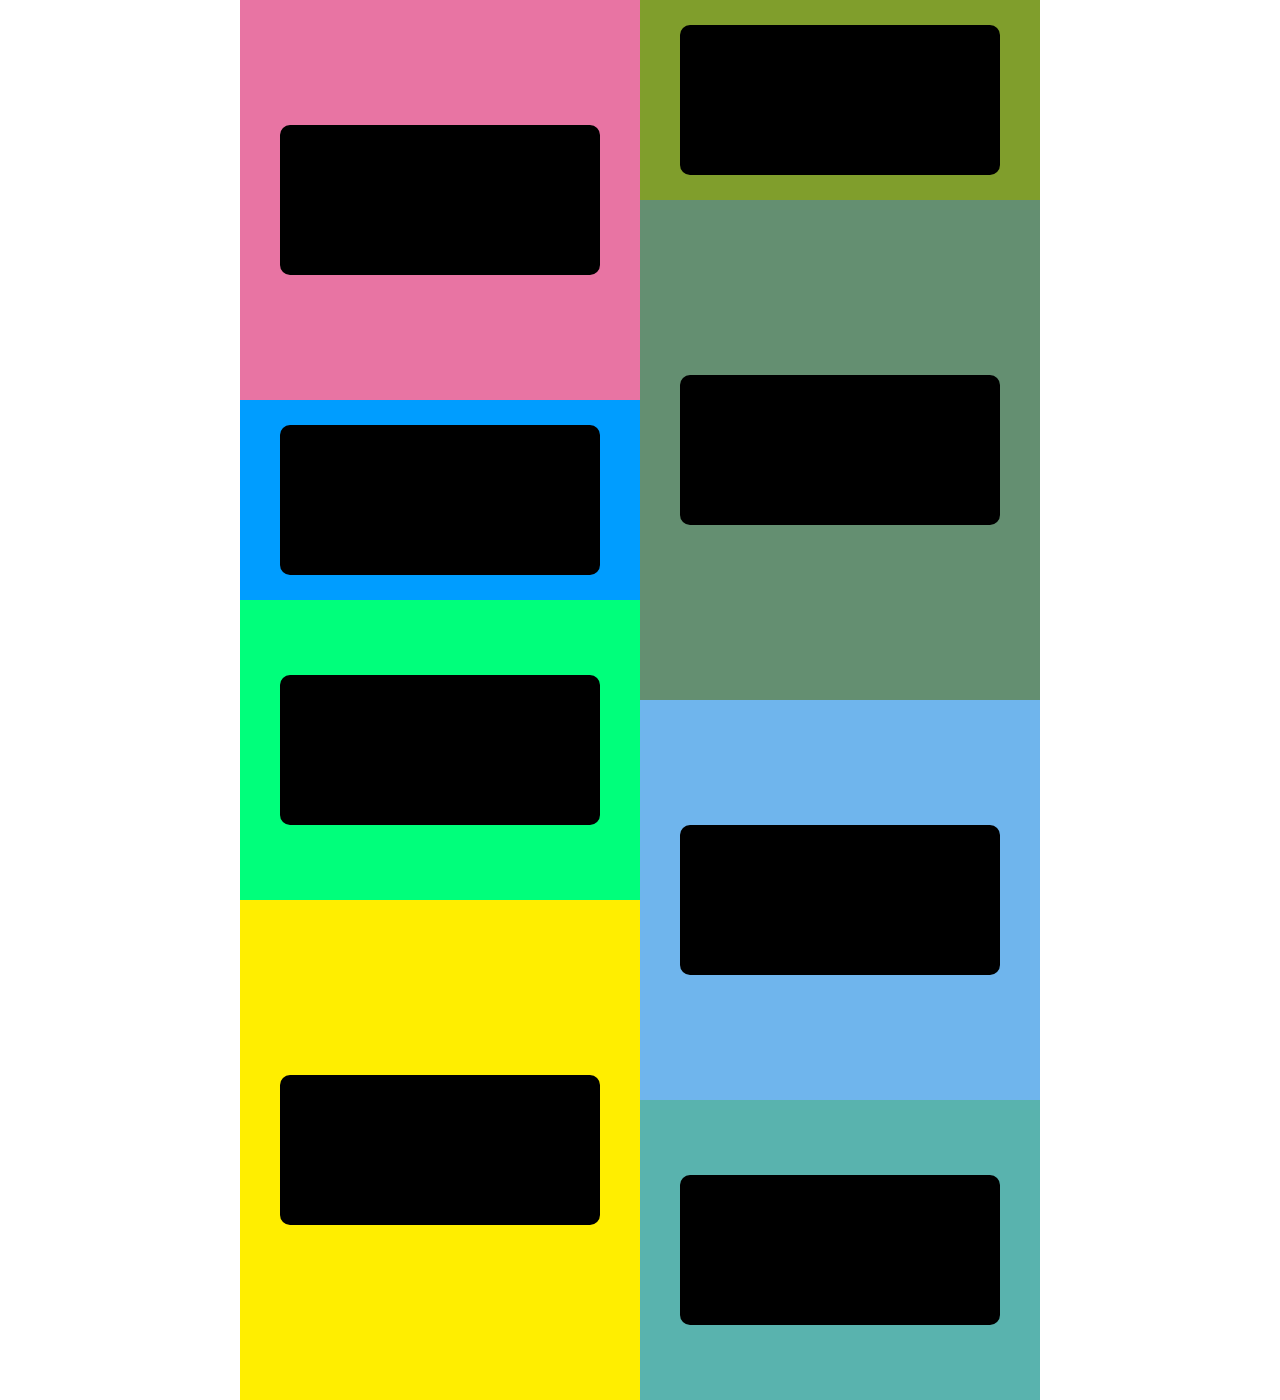
<file: index.html>
<!DOCTYPE html>
<!--[if lt IE 7]>      <html class="no-js lt-ie9 lt-ie8 lt-ie7"> <![endif]-->
<!--[if IE 7]>         <html class="no-js lt-ie9 lt-ie8"> <![endif]-->
<!--[if IE 8]>         <html class="no-js lt-ie9"> <![endif]-->
<!--[if gt IE 8]><!--> <html class="no-js"> <!--<![endif]-->
    <head>
        <meta charset="utf-8">
        <meta http-equiv="X-UA-Compatible" content="IE=edge,chrome=1">
        <title></title>
        <meta name="description" content="">
        <meta name="viewport" content="width=device-width">

        <link rel="stylesheet" href="css/normalize.min.css">
        <link rel="stylesheet" href="css/main.css">

        <script src="js/vendor/modernizr-2.6.1.min.js"></script>
    </head>
    <body>
        <div id="container" class="clearfix">
            <div id="left-col" class="clearfix">
                <div id="box01" class="square">
                    <div class="centerElement">
                        
                        <span class="info"></span>
                    </div>
                </div>
                <div id="box02" class="square">
                    <div class="centerElement">
                        
                        <span class="info"></span>
                    </div>
                </div>
                <div id="box03" class="square">
                    <div class="centerElement">
                        
                        <span class="info"></span>
                    </div>
                </div>
                <div id="box04" class="square">
                    <div class="centerElement">
                        
                        <span class="info"></span>
                    </div>
                </div>
            </div>
                        <div id="right-col" class="clearfix">
                <div id="box05" class="square">
                    <div class="centerElement">
                        
                        <span class="info"></span>
                    </div>
                </div>
                <div id="box06" class="square">
                    <div class="centerElement">
                        
                        <span class="info"></span>
                    </div>
                </div>
                <div id="box07" class="square">
                    <div class="centerElement">
                        
                        <span class="info"></span>
                    </div>
                </div>
                <div id="box08" class="square">
                    <div class="centerElement">
                        
                        <span class="info"></span>
                    </div>
                </div>
            </div>
        </div>
    <script src="//ajax.googleapis.com/ajax/libs/jquery/1.8.2/jquery.min.js"></script>
    <script>window.jQuery || document.write('<script src="js/vendor/jquery-1.8.2.min.js"><\/script>')</script>
    <script src="js/plugins.js"></script>
    <script src="js/main.js"></script>
        <script type="text/javascript">
        $(document).ready(function(){
            $('.centerElement').centerElement();
        });
    </script>
    </body>
</html>
</file>
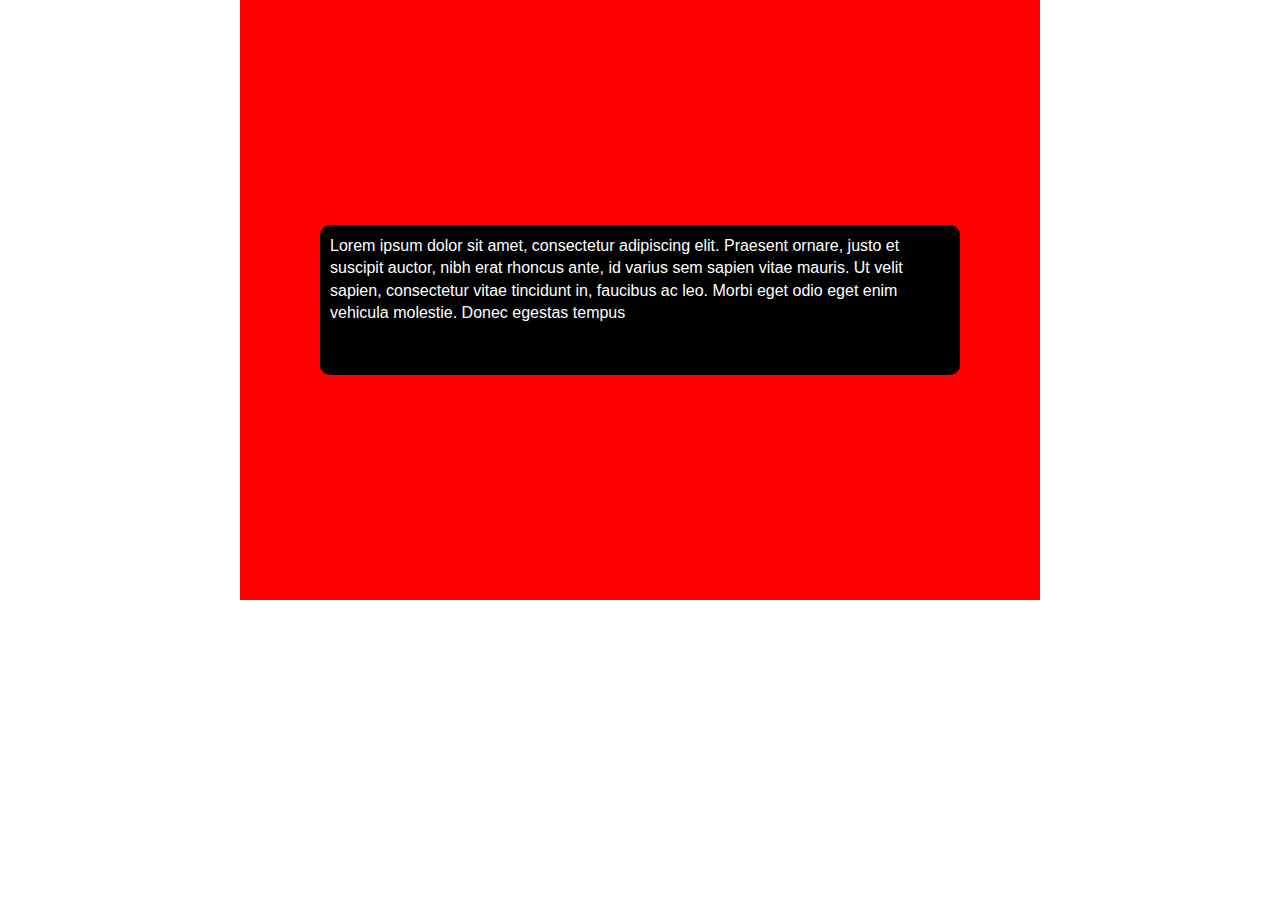
<file: index2.html>
<!DOCTYPE html>
<!--[if lt IE 7]>      <html class="no-js lt-ie9 lt-ie8 lt-ie7"> <![endif]-->
<!--[if IE 7]>         <html class="no-js lt-ie9 lt-ie8"> <![endif]-->
<!--[if IE 8]>         <html class="no-js lt-ie9"> <![endif]-->
<!--[if gt IE 8]><!--> <html class="no-js"> <!--<![endif]-->
    <head>
        <meta charset="utf-8">
        <meta http-equiv="X-UA-Compatible" content="IE=edge,chrome=1">
        <title></title>
        <meta name="description" content="">
        <meta name="viewport" content="width=device-width">

        <link rel="stylesheet" href="css/normalize.min.css">
        <link rel="stylesheet" href="css/main.css">

        <script src="js/vendor/modernizr-2.6.1.min.js"></script>

    </head>
    <body>
        <div id="container" class="clearfix container-box">
            <div class="centerElement">
                <span class="info">Lorem ipsum dolor sit amet, consectetur adipiscing elit. Praesent ornare, justo et suscipit auctor, nibh erat rhoncus ante, id varius sem sapien vitae mauris. Ut velit sapien, consectetur vitae tincidunt in, faucibus ac leo. Morbi eget odio eget enim vehicula molestie. Donec egestas tempus </span>
            </div>
        </div>
    <script src="//ajax.googleapis.com/ajax/libs/jquery/1.8.2/jquery.min.js"></script>
    <script>window.jQuery || document.write('<script src="js/vendor/jquery-1.8.2.min.js"><\/script>')</script>
    <script src="js/plugins.js"></script>
    <script src="js/main.js"></script>
    <script type="text/javascript">
        $(document).ready(function(){
            $('.centerElement').centerElement();
        });
    </script>
    </body>
</html>
</file>
<file: css/main.css>
/* ==========================================================================
   HTML5 Boilerplate styles - h5bp.com (generated via initializr.com)
   ========================================================================== */

html,
button,
input,
select,
textarea {
    color: #222;
}

body {
    font-size: 1em;
    line-height: 1.4;
}

::-moz-selection {
    background: #b3d4fc;
    text-shadow: none;
}

::selection {
    background: #b3d4fc;
    text-shadow: none;
}

hr {
    display: block;
    height: 1px;
    border: 0;
    border-top: 1px solid #ccc;
    margin: 1em 0;
    padding: 0;
}

img {
    vertical-align: middle;
}

fieldset {
    border: 0;
    margin: 0;
    padding: 0;
}

textarea {
    resize: vertical;
}

.chromeframe {
    margin: 0.2em 0;
    background: #ccc;
    color: #000;
    padding: 0.2em 0;
}


/* ==========================================================================
   Author's custom styles
   ========================================================================== */
h2{
    margin:0;
    background:#000;
    color:#fff;
}
#container{
    width:800px;
    margin:auto;
    
}
#box01{
    background: #E874A3;
    height:400px;
}
#box02{
    background: #009DFF;
    height:200px;
}
#box03{
    background: #00FF7B;
    height:300px;
}
#box04{
    background: #FFEE00;
    height:500px;
}
#box05{
    background: #809E2C;
    height:200px;
}
#box06{
    background: #648F71;
    height:500px;
}
#box07{
    background: #6FB5ED;
    height:400px;
}
#box08{
    background: #59B3AE;
    height:300px;
}
.square{
    width:400px;
    overflow: auto;
}
.centerElement{
    width:80%;
    height:150px;
    margin:auto;
    border-radius: 10px;
    background: #000;

}
#left-col{
    float:left;
    width:400px;
}
#right-col{
    float:right;
    width:400px;
}


.info{
    color:#fff;
    padding:10px;
    display:block;
}
.container-box{
    width:600px;
    height:600px;
    background: red;
}

/* ==========================================================================
   Media Queries
   ========================================================================== */

@media only screen and (min-width: 35em) {

}

@media only screen and (-webkit-min-device-pixel-ratio: 1.5),
       only screen and (min-resolution: 144dpi) {

}

/* ==========================================================================
   Helper classes
   ========================================================================== */

.ir {
    background-color: transparent;
    border: 0;
    overflow: hidden;
    *text-indent: -9999px;
}

.ir:before {
    content: "";
    display: block;
    width: 0;
    height: 100%;
}

.hidden {
    display: none !important;
    visibility: hidden;
}

.visuallyhidden {
    border: 0;
    clip: rect(0 0 0 0);
    height: 1px;
    margin: -1px;
    overflow: hidden;
    padding: 0;
    position: absolute;
    width: 1px;
}

.visuallyhidden.focusable:active,
.visuallyhidden.focusable:focus {
    clip: auto;
    height: auto;
    margin: 0;
    overflow: visible;
    position: static;
    width: auto;
}

.invisible {
    visibility: hidden;
}

.clearfix:before,
.clearfix:after {
    content: " ";
    display: table;
}

.clearfix:after {
    clear: both;
}

.clearfix {
    *zoom: 1;
}

/* ==========================================================================
   Print styles
   ========================================================================== */

@media print {
    * {
        background: transparent !important;
        color: #000 !important; /* Black prints faster: h5bp.com/s */
        box-shadow:none !important;
        text-shadow: none !important;
    }

    a,
    a:visited {
        text-decoration: underline;
    }

    a[href]:after {
        content: " (" attr(href) ")";
    }

    abbr[title]:after {
        content: " (" attr(title) ")";
    }

    /*
     * Don't show links for images, or javascript/internal links
     */

    .ir a:after,
    a[href^="javascript:"]:after,
    a[href^="#"]:after {
        content: "";
    }

    pre,
    blockquote {
        border: 1px solid #999;
        page-break-inside: avoid;
    }

    thead {
        display: table-header-group; /* h5bp.com/t */
    }

    tr,
    img {
        page-break-inside: avoid;
    }

    img {
        max-width: 100% !important;
    }

    @page {
        margin: 0.5cm;
    }

    p,
    h2,
    h3 {
        orphans: 3;
        widows: 3;
    }

    h2,
    h3 {
        page-break-after: avoid;
    }
}
</file>
